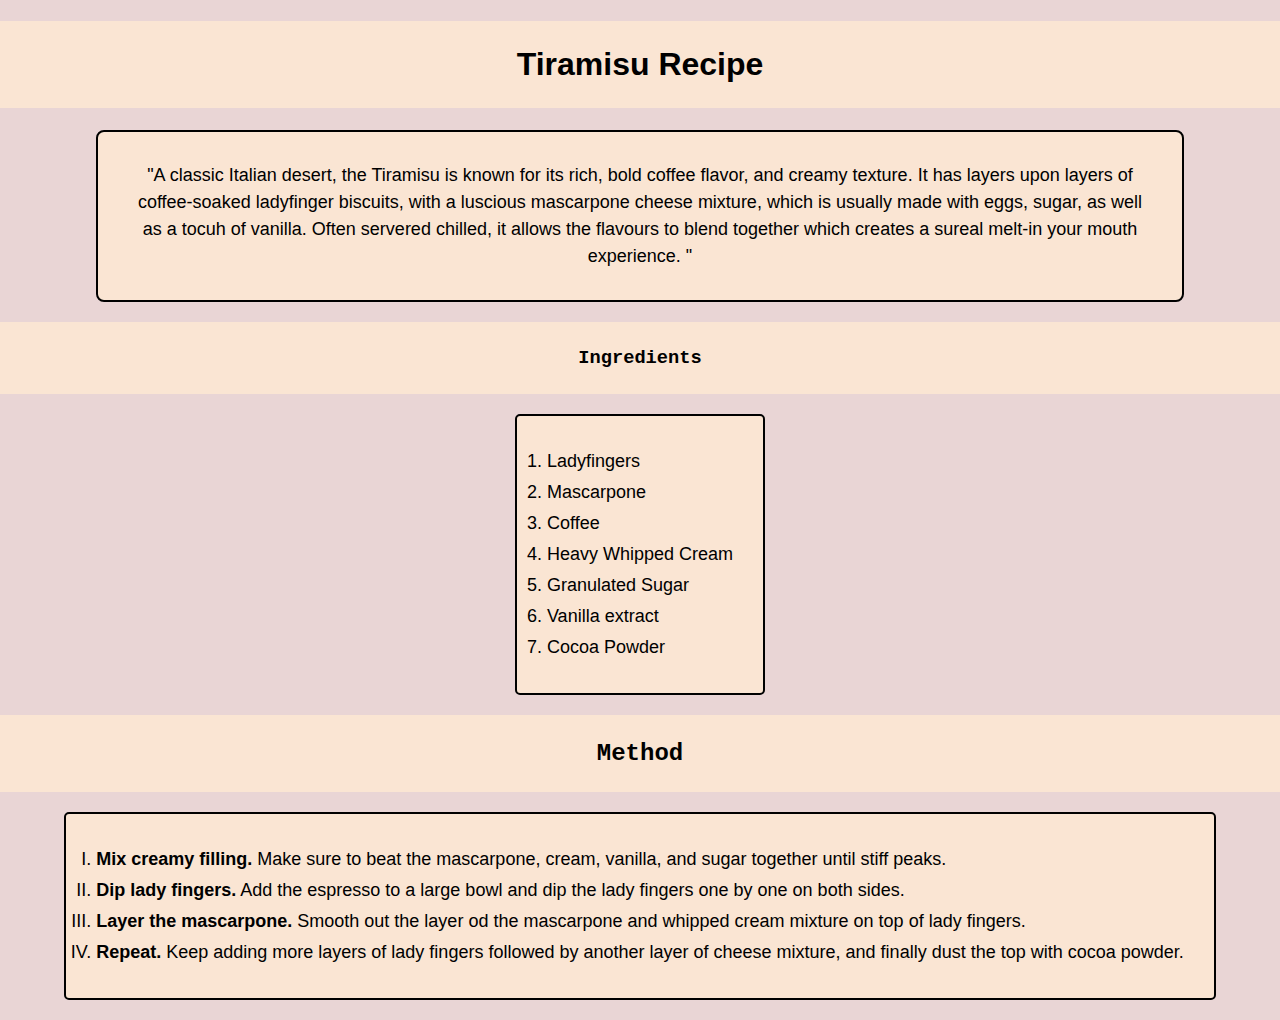
<file: Ch1-Exercise.html>
<!DOCTYPE html>
<html lang="en">
  <!--The starting of the html code-->
  <head>
    <meta charset="UTF-8" />
    <meta name="viewport" content="width-device-width, initial-scaled=1.0" />
    <!--The head tag contains the meta information about the html page-->
    <title>Favourite Food!</title>
    <!--Specifies what is shown in the browser's title bar-->
    <link rel="stylesheet" href="styles.css" />
    <!--External css hyperlink-->
  </head>
  <body>
    <!--This tage defines the document's body. It is the container of all visible content in the document.-->
    <h1>Tiramisu Recipe</h1>
    <!--This tag is used for larger headings-->
    <p class="box">
      <!--This tag defines a paragraph-->
      "A classic Italian desert, the Tiramisu is known for its rich, bold coffee
      flavor, and creamy texture. It has layers upon layers of coffee-soaked
      ladyfinger biscuits, with a luscious mascarpone cheese mixture, which is
      usually made with eggs, sugar, as well as a tocuh of vanilla. Often
      servered chilled, it allows the flavours to blend together which creates a
      sureal melt-in your mouth experience. "
    </p>

    <h3>Ingredients</h3>

    <ul>
      <!--This element is used to create an unordered list-->
      <li>Ladyfingers</li>
      <!--This tag is known as list tag and it contains the items of the list-->
      <li>Mascarpone</li>
      <li>Coffee</li>
      <li>Heavy Whipped Cream</li>
      <li>Granulated Sugar</li>
      <li>Vanilla extract</li>
      <li>Cocoa Powder</li>
    </ul>

    <h2>Method</h2>
    <!--This tag is used for smaller headings-->
    <ol>
      <!--This is an ordered list tag-->
      <li>
        <b>Mix creamy filling.</b> Make sure to beat the mascarpone, cream,
        vanilla, and sugar together until stiff peaks.
      </li>
      <li>
        <b>Dip lady fingers.</b> Add the espresso to a large bowl and dip the
        lady fingers one by one on both sides.
      </li>
      <li>
        <b>Layer the mascarpone.</b> Smooth out the layer od the mascarpone and
        whipped cream mixture on top of lady fingers.
      </li>
      <li>
        <b>Repeat.</b> Keep adding more layers of lady fingers followed by
        another layer of cheese mixture, and finally dust the top with cocoa
        powder.
      </li>
    </ol>
  </body>
</html>
</file>
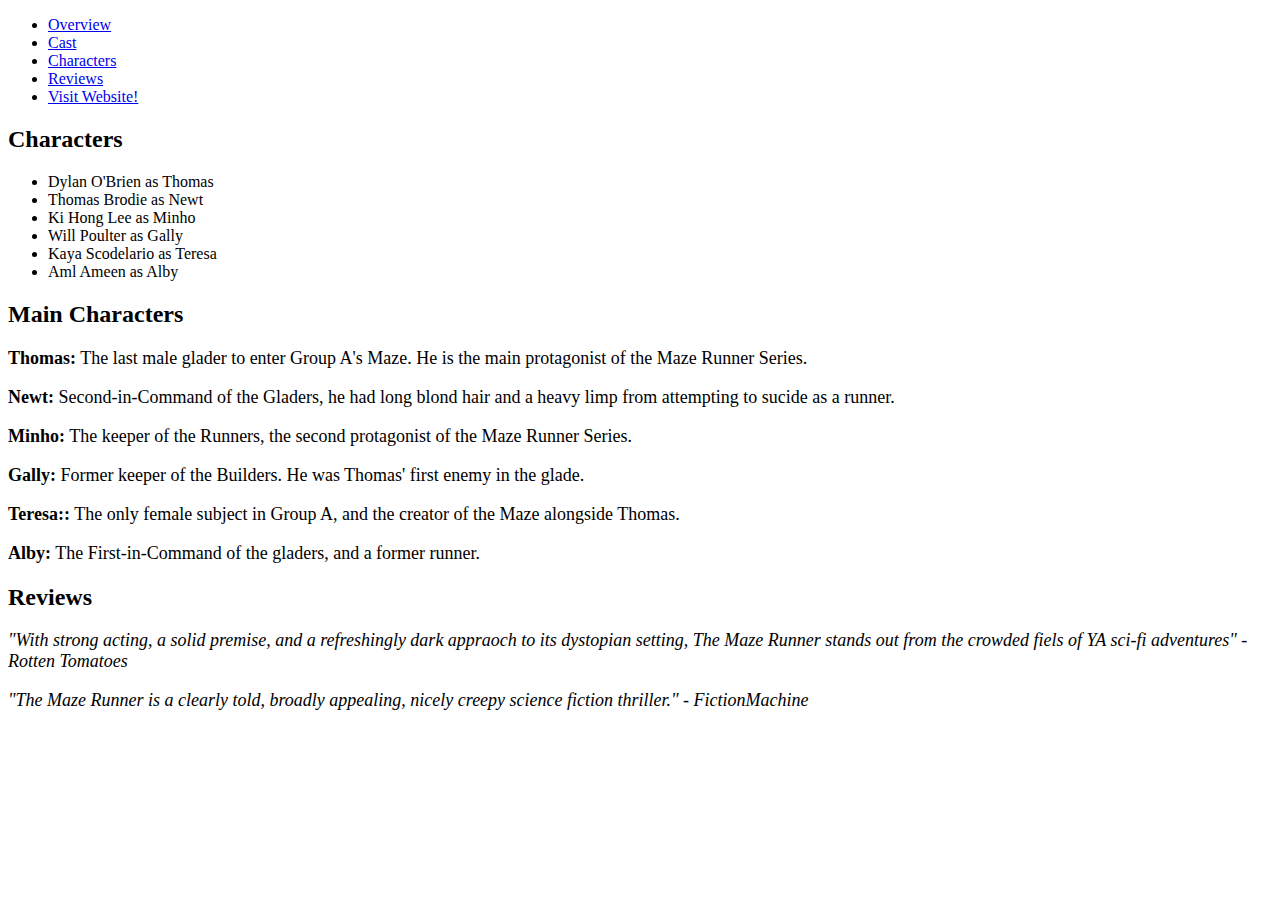
<file: Ch2-Exercise.html>
<!DOCTYPE html>
<html lang="en">
  <!--The starting of the html code-->
  <head>
    <meta charset="UTF-8" />
    <meta name="viewport" content="width-device-width, initial-scaled=1.0" />
    <link rel="stylesheet" href="style.css" />

    <title>Maze Runner</title>
    <!--The head tag contains the meta information about the html page-->
  </head>
  <body>
    <!--This tage defines the document's body. It is the container of all visible content in the document.-->
    <nav>
      <!--This defines a set of navigation links-->
      <ul>
        <!--This element defines an unordered list-->
        <li><a href="#overview">Overview</a></li>
        <!--The href tag specifies the link's destination-->
        <li><a href="#cast">Cast</a></li>
        <li><a href="#characters">Characters</a></li>
        <li><a href="#reviews">Reviews</a></li>
        <li>
          <a
            href="https://www.imdb.com/title/tt1790864/"
            target="_blank"
            class="button"
            >Visit Website!</a
          >
        </li>
      </ul>
    </nav>

    <section id="cast">
      <!--The section tag defines a section of a document-->
      <h2>Characters</h2>
      <!--The h2 tag is a smaller heading-->
      <ul>
        <li>Dylan O'Brien as Thomas</li>
        <!--Li tag is used to define an item in the list-->
        <li>Thomas Brodie as Newt</li>
        <li>Ki Hong Lee as Minho</li>
        <li>Will Poulter as Gally</li>
        <li>Kaya Scodelario as Teresa</li>
        <li>Aml Ameen as Alby</li>
      </ul>
    </section>

    <section id="characters">
      <h2>Main Characters</h2>
      <p>
        <!--This tag is used to define a paragraph in the document-->
        <b>Thomas:</b> The last male glader to enter Group A's Maze. He is the
        main protagonist of the Maze Runner Series.
      </p>
      <p>
        <b>Newt:</b> Second-in-Command of the Gladers, he had long blond hair
        and a heavy limp from attempting to sucide as a runner.
      </p>
      <p>
        <b>Minho:</b> The keeper of the Runners, the second protagonist of the
        Maze Runner Series.
      </p>
      <p>
        <b>Gally:</b> Former keeper of the Builders. He was Thomas' first enemy
        in the glade.
      </p>
      <p>
        <b>Teresa::</b> The only female subject in Group A, and the creator of
        the Maze alongside Thomas.
      </p>
      <p>
        <b>Alby:</b> The First-in-Command of the gladers, and a former runner.
      </p>
    </section>

    <section id="reviews">
      <h2>Reviews</h2>
      <p>
        <em
          >"With strong acting, a solid premise, and a refreshingly dark
          appraoch to its dystopian setting, The Maze Runner stands out from the
          crowded fiels of YA sci-fi adventures" - Rotten Tomatoes</em
        >
      </p>
      <p>
        <em
          >"The Maze Runner is a clearly told, broadly appealing, nicely creepy
          science fiction thriller." - FictionMachine</em
        >
      </p>
    </section>
  </body>
</html>
</file>
<file: styles.css>
/* HTML STYLE SHEET */
/*Styling for the body of html*/
body {
    background-color:#e9d5d5;
    font-family: Arial, Helvetica, sans-serif;
    margin: 0;
    padding: 0;
}

/*Styling for the h1 of html*/
h1 {
    background-color: #FAE5D3;
    color: #000000;
    text-align: center;
    padding: 25px;
}

/*Styling for the paragraph*/
p {
    font-size: 18px;
    color: #000000;
    line-height: 1.5;
    text-align: center;

}

/*Styling for the h3 of html*/
h3 {
    background-color: #FAE5D3;
    font-family: 'Courier New', Courier, monospace;
    color: #000000;
    text-align: center;
    padding: 25px;
}

/*Styling for the unordered list*/
ul {
    list-style-type: decimal;
    background-color: #FAE5D3;
    padding: 30px;
    border: 2px solid #000000;
    border-radius: 5px;
    width: fit-content;
    margin: 20px auto;
}

/*Styling for the lists in ul*/
ul li {
    font-size: 18px;
    color:#000000;
    padding: 5px 0;

}


/*Styling for the h2 of html*/
h2 {
    background-color: #FAE5D3;
    font-family: 'Courier New', Courier, monospace;
    color: #000000;
    text-align: center;
    padding: 25px;
}

/*Styling for the ordered list*/
ol {
    list-style-type: upper-roman;
    background-color: #FAE5D3;
    padding: 30px;
    border: 2px solid #000000;
    border-radius: 5px;
    width: fit-content;
    margin: 20px auto;
}

/*Styling for the list of ol*/
ol li {
    font-size: 18px;
    color:#000000;
    padding: 5px 0;

}

/*Styling for the box*/
.box {
    border: 2px solid #000000;
    padding: 30px;
    background-color:#FAE5D3 ;
    width: 80%;
    margin: 20px auto;
    font-size: 18px;
    color: #000000;
    border-radius: 8px;
}
</file>
<file: style.css>
img {
    width: 70%;
    height: auto;
    max-width: 400px;
    filter: contrast(110%) brightness(90%) saturate(120%);
    
}

.image-container {
    display: flex;
    justify-content: center;
    gap: 15px;
}

.image-box {
    display: flex;
    flex-direction: column;
    align-items: center;
}

p {
    font-size: 18px;
    color: black;
    margin-top: 8px;
}
</file>
